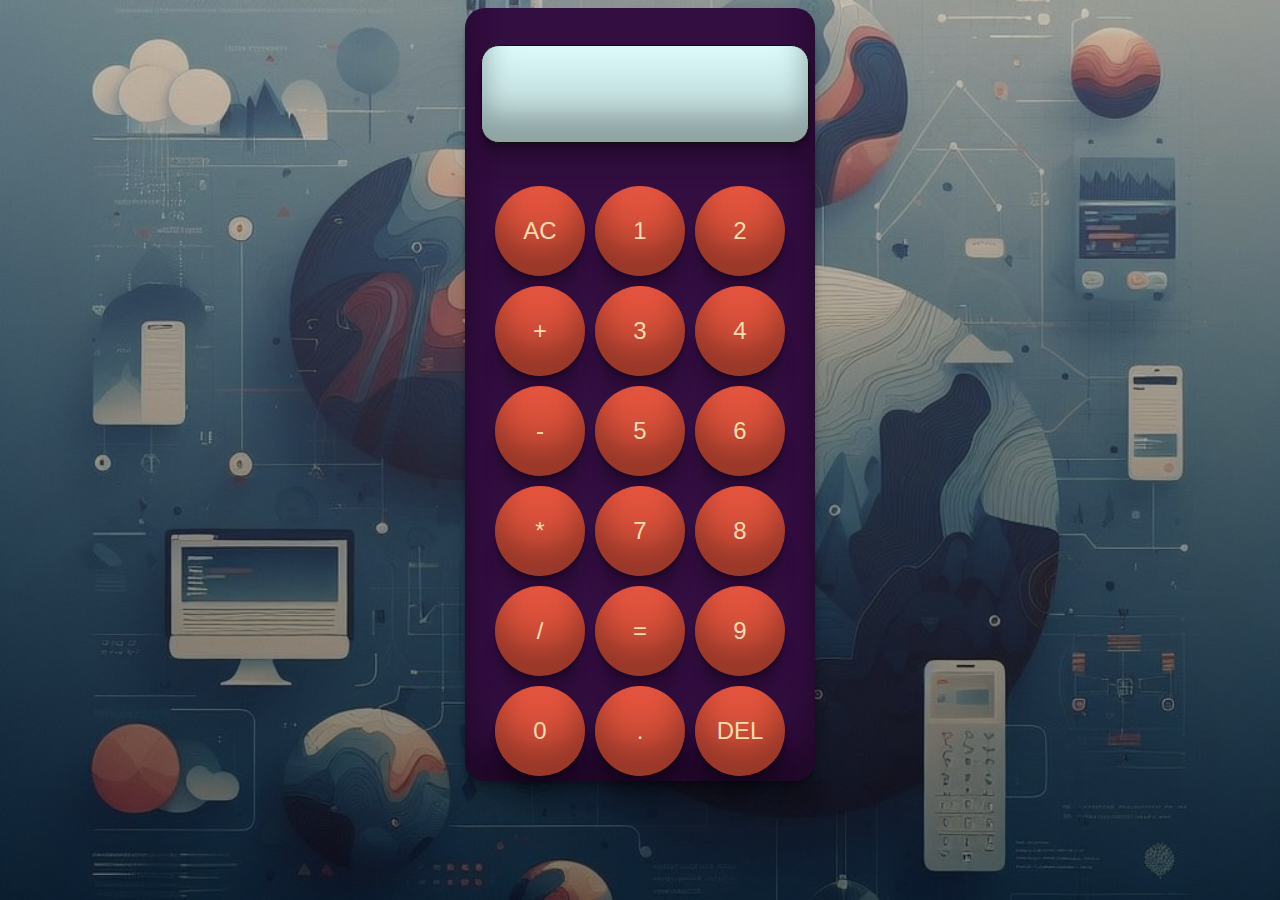
<file: index.html>
<!DOCTYPE html>
<html lang="en">

<head>
    <meta charset="UTF-8">
    <meta name="viewport" content="width=device-width, initial-scale=1.0">
    <title>Calculator</title>
    <link rel="stylesheet" href="style.css">
</head>

<body>
    
    <div id="calculator">
        
           <h1><input id="display" type="text" readonly></h1>
        
        <div id="button">
            <button onclick="str=dis('AC')">AC</button>
            <button onclick="str=dis('1')">1</button>
            <button onclick="str=dis('2')">2</button>
            <button onclick="str=dis('+')">+</button>
            <button onclick="str=dis('3')">3</button>
            <button onclick="str=dis('4')">4</button>
            <button onclick="str=dis('-')">-</button>
            <button onclick="str=dis('5')">5</button>
            <button onclick="str=dis('6')">6</button>
            <button onclick="str=dis('*')">*</button>
            <button onclick="str=dis('7')">7</button>
            <button onclick="str=dis('8')">8</button>
            <button onclick="str=dis('/')">/</button>
            <button onclick="str=dis('=')">=</button>
            <button onclick="str=dis('9')">9</button>
            <button onclick="str=dis('0')">0</button>
            <button onclick="str=dis('.')">.</button>
            <button onclick="str=dis('d')">DEL</button>
        </div>
    </div>
    <script src="scripts.js"></script>
</body>

</html>
</file>
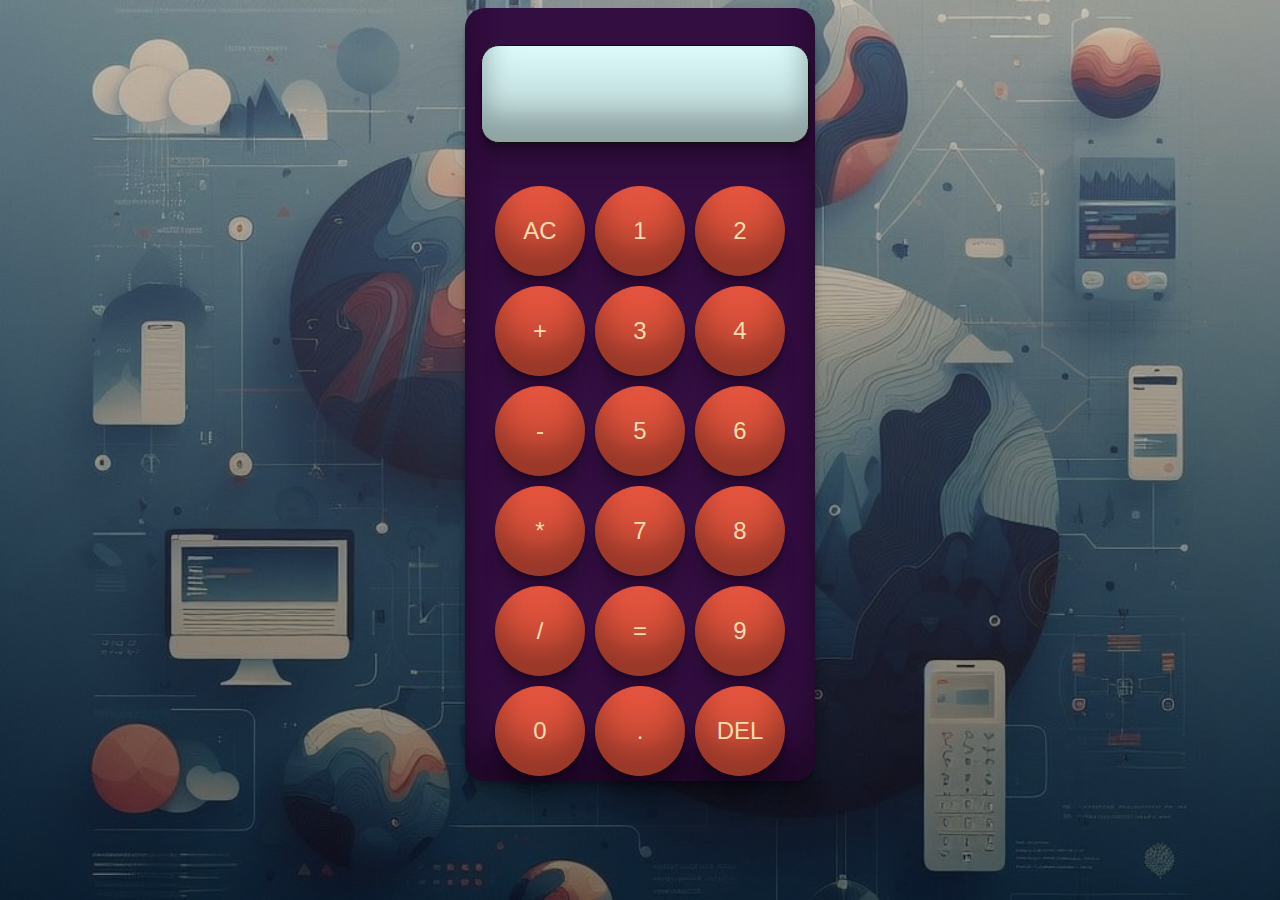
<file: ind.html>
<!DOCTYPE html>
<html lang="en">

<head>
    <meta charset="UTF-8">
    <meta name="viewport" content="width=device-width, initial-scale=1.0">
    <title>Calculator</title>
    <link rel="stylesheet" href="style.css">
</head>

<body>
    
    <div id="calculator">
        
           <h1><input id="display" type="text" readonly></h1>
        
        <div id="button">
            <button onclick="str=dis('AC')">AC</button>
            <button onclick="str=dis('1')">1</button>
            <button onclick="str=dis('2')">2</button>
            <button onclick="str=dis('+')">+</button>
            <button onclick="str=dis('3')">3</button>
            <button onclick="str=dis('4')">4</button>
            <button onclick="str=dis('-')">-</button>
            <button onclick="str=dis('5')">5</button>
            <button onclick="str=dis('6')">6</button>
            <button onclick="str=dis('*')">*</button>
            <button onclick="str=dis('7')">7</button>
            <button onclick="str=dis('8')">8</button>
            <button onclick="str=dis('/')">/</button>
            <button onclick="str=dis('=')">=</button>
            <button onclick="str=dis('9')">9</button>
            <button onclick="str=dis('0')">0</button>
            <button onclick="str=dis('.')">.</button>
            <button onclick="str=dis('d')">DEL</button>
        </div>
    </div>
    <script src="scripts.js"></script>
</body>

</html>
</file>
<file: style.css>
body{
    display: flex;
    justify-content: center;
    background-image: linear-gradient(#8271715c, rgba(0, 0, 0, 0.5)), url(images/9a5f0e3b-fc98-48f7-8a95-7096029cfd4c.jpg);
    background-attachment: fixed;
    background-repeat: no-repeat;
    background-size: cover;
    background-position: center;
}
#calculator{
    width: 350px;
    
    background-color:#330e41;
    border: px solid rgb(45, 42, 42);
    border-radius: 20px;
    box-shadow: rgba(0, 0, 0, 0.17) 0px -23px 25px 0px inset, rgba(0, 0, 0, 0.15) 0px -36px 30px 0px inset, rgba(0, 0, 0, 0.1) 0px -79px 40px 0px inset, rgba(0, 0, 0, 0.06) 0px 2px 1px, rgba(0, 0, 0, 0.09) 0px 4px 2px, rgba(0, 0, 0, 0.09) 0px 8px 4px, rgba(0, 0, 0, 0.09) 0px 16px 8px, rgba(0, 0, 0, 0.09) 0px 32px 16px;
}
#display{
    background-color:lightcyan;
    font-size: x-large;
    margin: 16px;
    height: 80px;
    padding: 8px;
    border: 1px solid #0F0F0F;
    border-radius: 18px;
    box-shadow: rgba(0, 0, 0, 0.17) 0px -23px 25px 0px inset, rgba(0, 0, 0, 0.15) 0px -36px 30px 0px inset, rgba(0, 0, 0, 0.1) 0px -79px 40px 0px inset, rgba(0, 0, 0, 0.06) 0px 2px 1px, rgba(0, 0, 0, 0.09) 0px 4px 2px, rgba(0, 0, 0, 0.09) 0px 8px 4px, rgba(0, 0, 0, 0.09) 0px 16px 8px, rgba(0, 0, 0, 0.09) 0px 32px 16px;
}
#button{
    display: flex;
    justify-content: center;
    flex-wrap: wrap;
    
}
button{
    width: 90px;
    height: 90px;
    margin: 5px;
    border: 0px solid #0F0F0F;
    border-radius: 100%;
    font-size: x-large;
    color: wheat;
    background-color: #F05941;
    box-shadow: rgba(0, 0, 0, 0.17) 0px -23px 25px 0px inset, rgba(0, 0, 0, 0.15) 0px -36px 30px 0px inset, rgba(0, 0, 0, 0.1) 0px -79px 40px 0px inset, rgba(0, 0, 0, 0.06) 0px 2px 1px, rgba(0, 0, 0, 0.09) 0px 4px 2px, rgba(0, 0, 0, 0.09) 0px 8px 4px, rgba(0, 0, 0, 0.09) 0px 16px 8px, rgba(0, 0, 0, 0.09) 0px 32px 16px;
}
button:hover{
    background-color: wheat;
    color: black;
    transition-delay: 60ms;
    font-size: xx-large;
}
</file>
